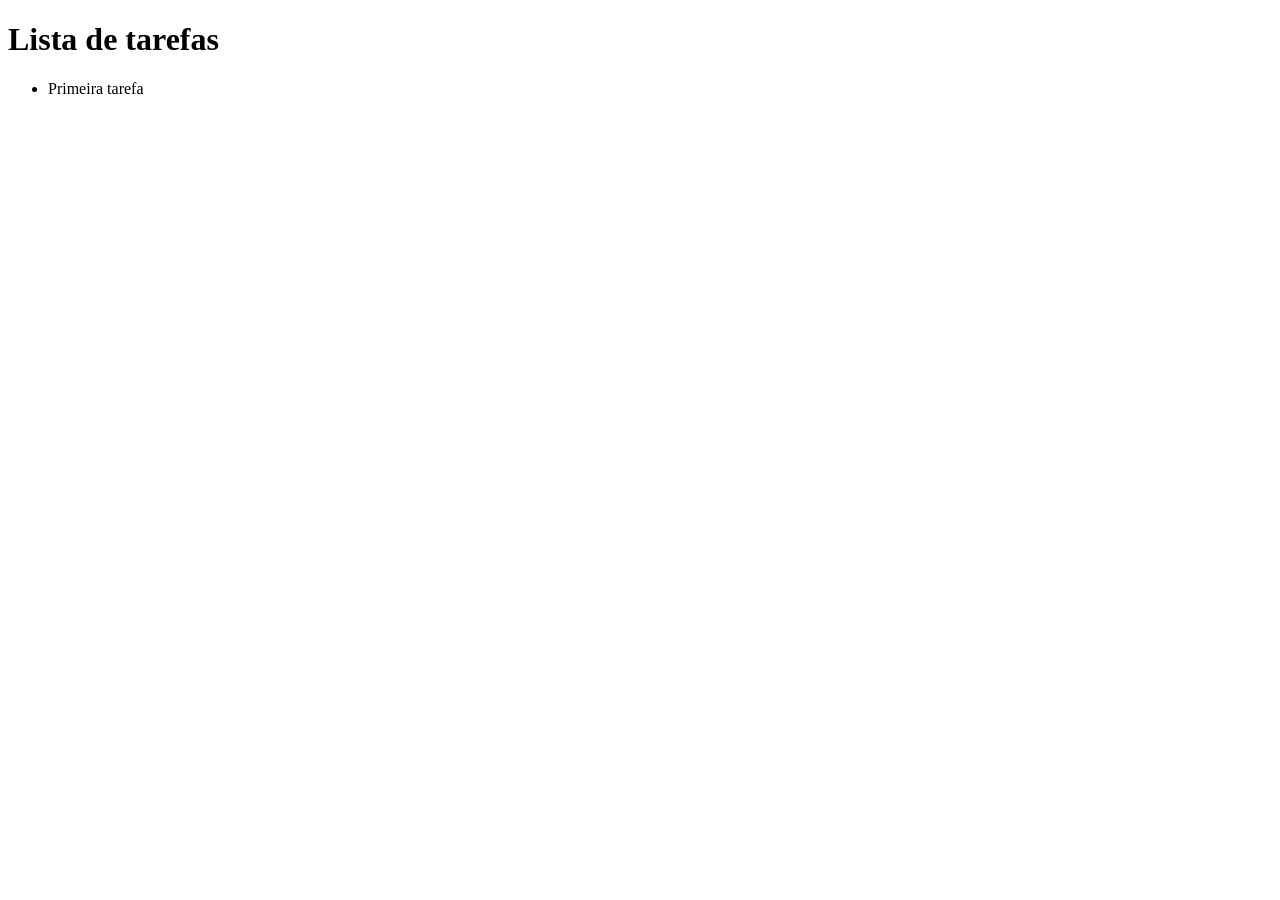
<file: Lista de tarefas/index.html>
<!DOCTYPE html>
<html lang="pt-BR">
<head>
    <meta charset="UTF-8">
    <meta name="viewport" content="width=device-width, initial-scale=1.0">
    <title>Lista de tarefas</title>
</head>
<body>
    <h1>Lista de tarefas</h1>
    <ul>
        <li>Primeira tarefa</li>
    </ul>
</body>
</html>
</file>
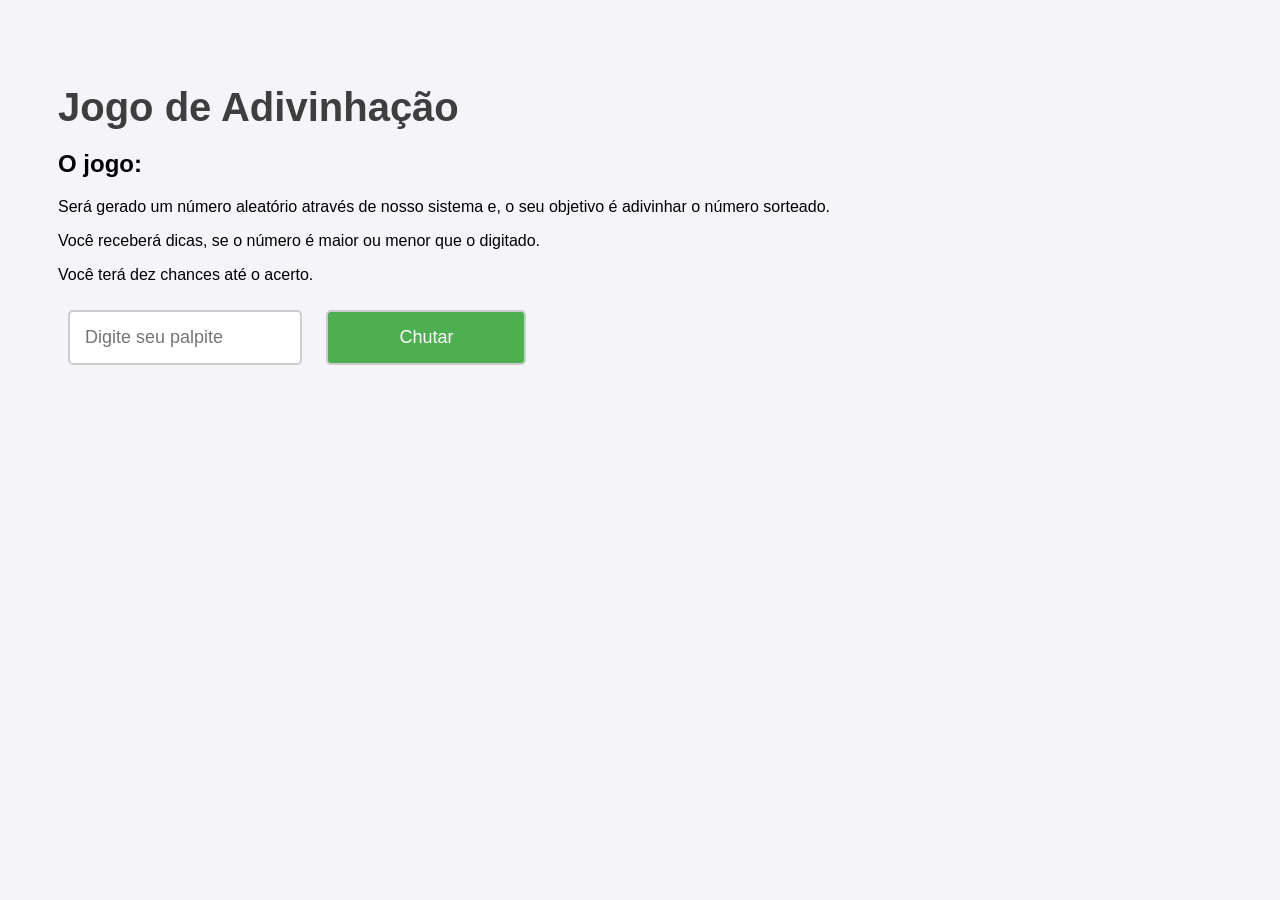
<file: adivinhacao.html>
<!DOCTYPE html>
<html lang="pt-BR">
<head>
    <meta charset="UTF-8">
    <meta name="viewport" content="width=device-width, initial-scale=1.0">
    <title>Jogo de Adivinhação</title>
    <link rel="stylesheet" href="style.css">
</head>
<body>
    <h1>Jogo de Adivinhação</h1>
    <h2>O jogo:</h2>
    <p>Será gerado um número aleatório através de nosso sistema e, o seu objetivo é adivinhar o número sorteado.</p>
    <p>Você receberá dicas, se o número é maior ou menor que o digitado.
    </p>
    <p>Você terá dez chances até o acerto.</p>
    <input type="number" id="valor" placeholder="Digite seu palpite">
    <button id="botaoChutar">Chutar</button>
    <p id="dicasJogo"></p>
    <p id="tentativasRestantes"></p>

    <script src="script.js"></script>
</body>
</html>
</file>
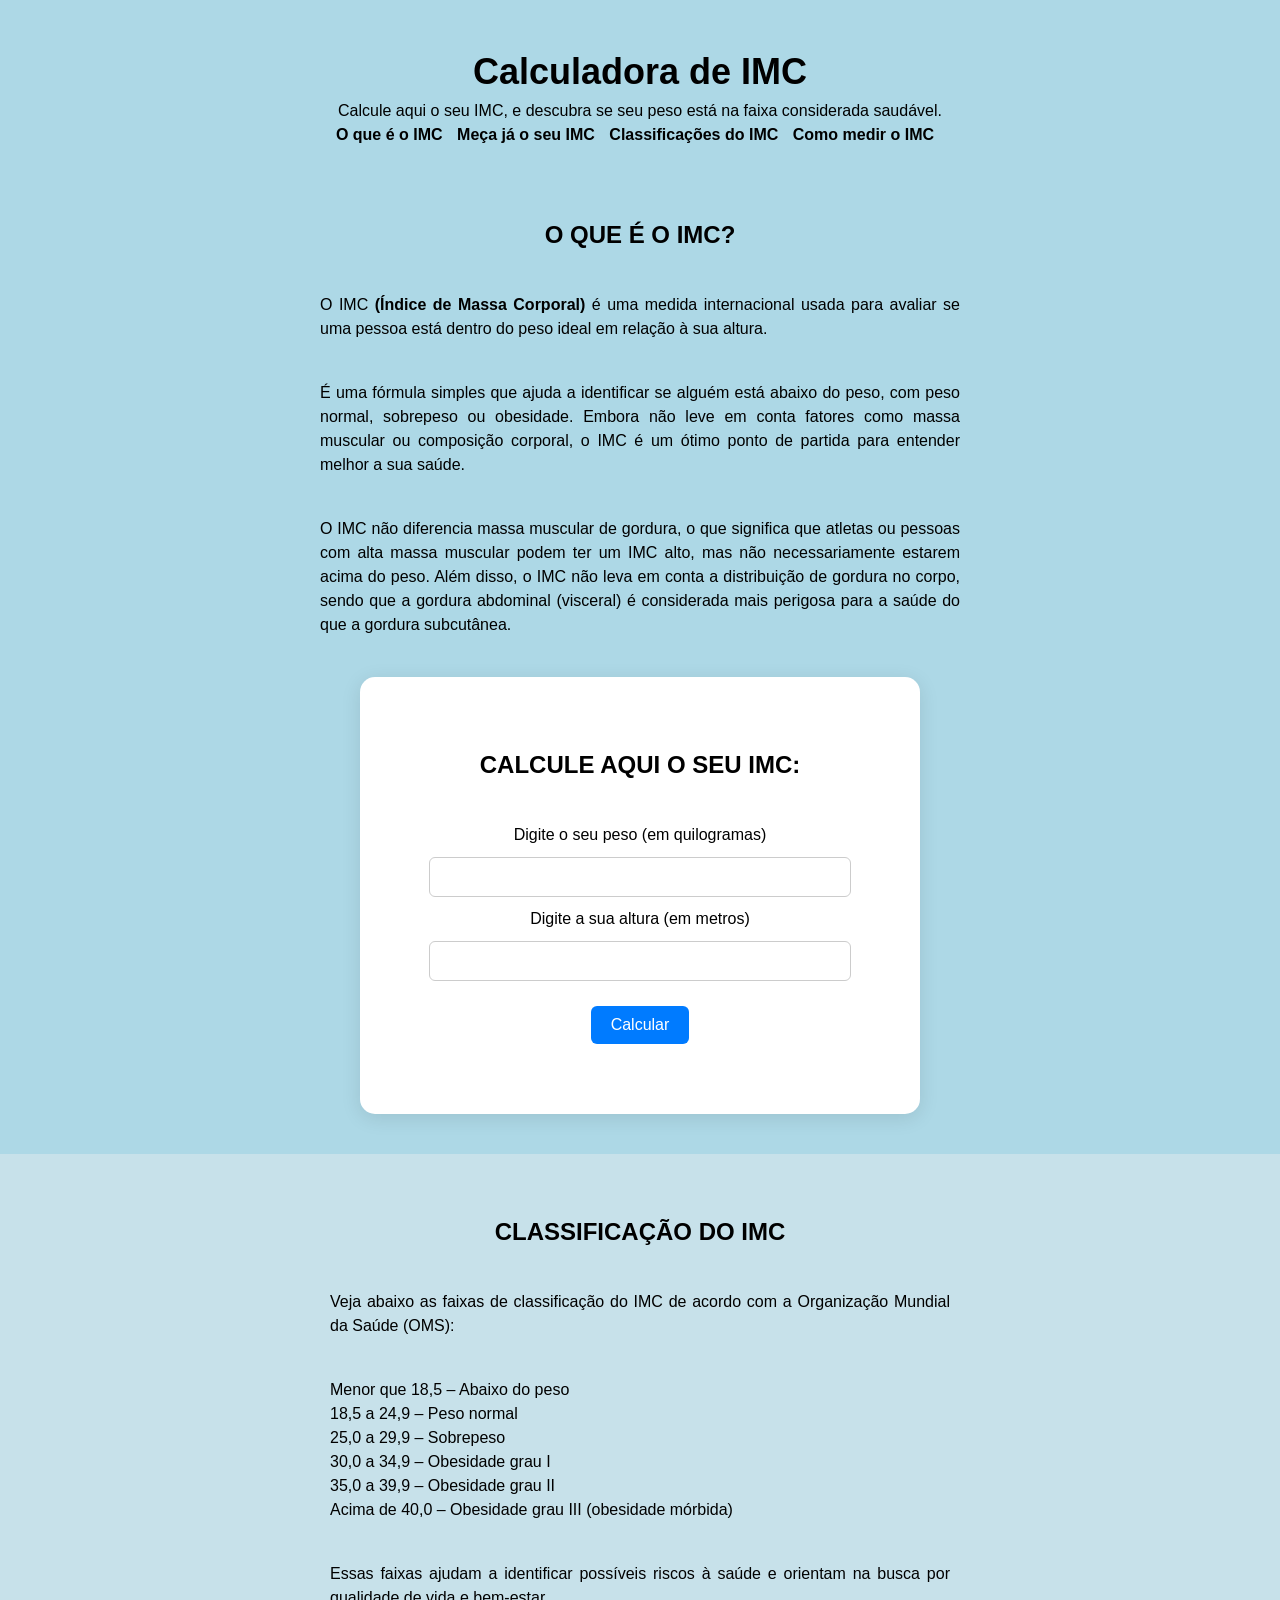
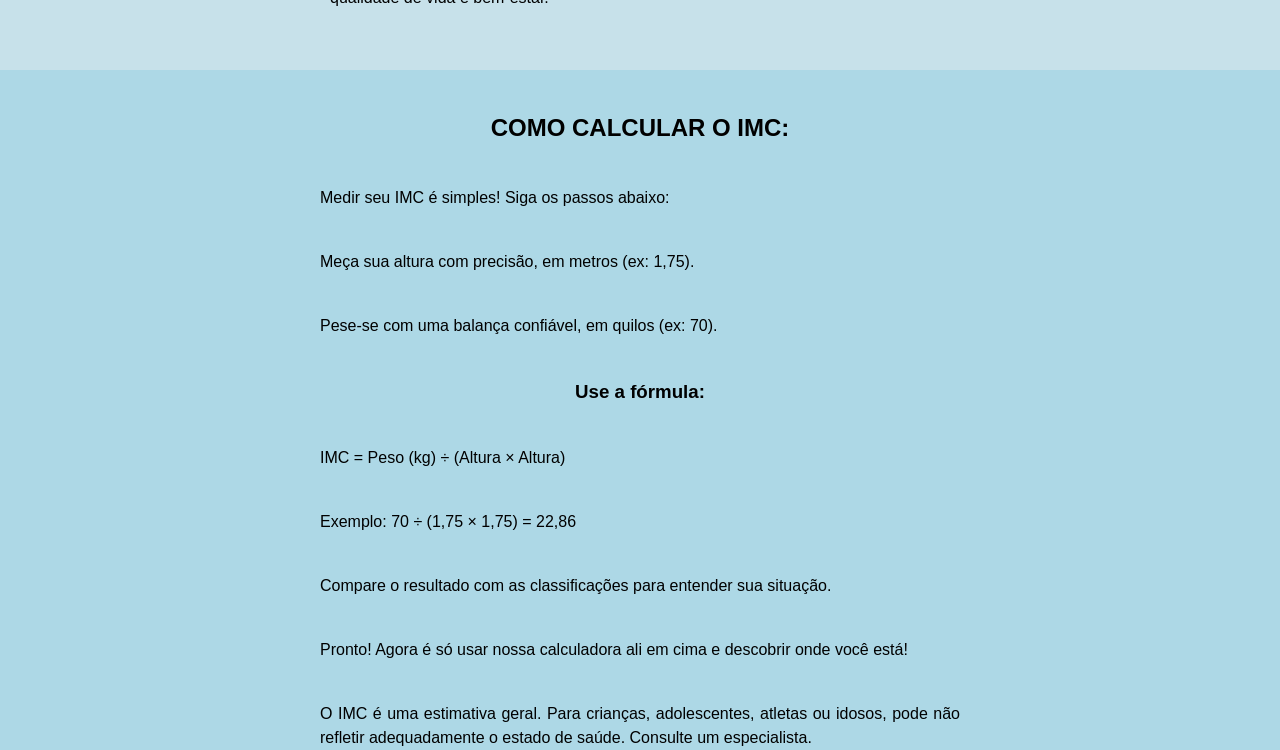
<file: Atividade IMC/CalculaIMC.html>
<!DOCTYPE html>
<html lang="pt-br">
<head>
    <meta charset="UTF-8">
    <meta name="viewport" content="width=device-width, initial-scale=1.0">
    <title>Document</title>
    <script src="CalculaIMC.js"></script>
    <link rel="stylesheet" href="CalculaIMC.css">
</head>
<body>
    <header><h1>Calculadora de IMC</h1>
    <p>Calcule aqui o seu IMC, e descubra se seu peso está na faixa considerada saudável.</p>
    <nav>
    <ul>
        <li><a href="#IMC">O que é o IMC</a></li>
        <li><a href="#Calculadora">Meça já o seu IMC</a></li>
        <li><a href="#classificacao">Classificações do IMC</a></li>
        <li><a href="#comocalcular">Como medir o IMC</a></li>
    </ul>
    </nav>
    </header>

    <main>
        <section id="IMC">
            <h2>O QUE É O IMC?</h2>
            <p>O IMC <b>(Índice de Massa Corporal)</b> é uma medida internacional usada para avaliar se uma pessoa está dentro do peso ideal em relação à sua altura.</p>
            <p>É uma fórmula simples que ajuda a identificar se alguém está abaixo do peso, com peso normal, sobrepeso ou obesidade. Embora não leve em conta fatores como massa muscular ou composição corporal, o IMC é um ótimo ponto de partida para entender melhor a sua saúde.</p>
            <p>O IMC não diferencia massa muscular de gordura, o que significa que atletas ou pessoas com alta massa muscular podem ter um IMC alto, mas não necessariamente estarem acima do peso. Além disso, o IMC não leva em conta a distribuição de gordura no corpo, sendo que a gordura abdominal (visceral) é considerada mais perigosa para a saúde do que a gordura subcutânea. </p>
        </section>
        <section id="Calculadora">

            <h2>CALCULE AQUI O SEU IMC:</h2>

            <label for="peso">Digite o seu peso (em quilogramas)</label>
            <input type="number" id="peso">
            
            <label for="altura">Digite a sua altura (em metros)</label>
            <input type="number" id="altura">

            <button type="button" onclick="calculaIMC()">Calcular</button>

            <p id="resultado"></p>

        </section>

        <section id="classificacao">
            <h2>CLASSIFICAÇÃO DO IMC</h2>
            <p>Veja abaixo as faixas de classificação do IMC de acordo com a Organização Mundial da Saúde (OMS):</p>
        <ol>
            <ul>Menor que 18,5 – Abaixo do peso</ul>
            <ul>18,5 a 24,9 – Peso normal</ul>
            <ul>25,0 a 29,9 – Sobrepeso</ul>
            <ul>30,0 a 34,9 – Obesidade grau I</ul>
            <ul>35,0 a 39,9 – Obesidade grau II</ul>
            <ul>Acima de 40,0 – Obesidade grau III (obesidade mórbida)</ul>
        </ol>
            <p>
            Essas faixas ajudam a identificar possíveis riscos à saúde e orientam na busca por qualidade de vida e bem-estar.
            </p>
    
        </section>
        <section id="comocalcular">
            <h2>COMO CALCULAR O IMC:</h2>
            <p>Medir seu IMC é simples! Siga os passos abaixo:</p>
            <p>Meça sua altura com precisão, em metros (ex: 1,75).</p>
            <p>Pese-se com uma balança confiável, em quilos (ex: 70).</p>
            <h3>Use a fórmula:</h3>
            <p>IMC = Peso (kg) ÷ (Altura × Altura)</p>
            <p>Exemplo: 70 ÷ (1,75 × 1,75) = 22,86</p>
            <p>Compare o resultado com as classificações para entender sua situação.</p>
            <p>Pronto! Agora é só usar nossa calculadora ali em cima e descobrir onde você está!</p>
        </section>
    </main>
    <footer>
        <p>O IMC é uma estimativa geral. Para crianças, adolescentes, atletas ou idosos, pode não refletir adequadamente o estado de saúde. Consulte um especialista.</p>
    </footer>
</body>
</html>
</file>
<file: style.css>
/* Estilos básicos */
body {
    font-family: 'Arial', sans-serif;
    background-color: #f4f4f9;
    padding: 50px;
}

h1 {
    color: #3e3e3e;
    font-size: 2.5em;
    margin-bottom: 20px;
}

input, button {
    padding: 15px;
    font-size: 18px;
    margin: 10px;
    border: 2px solid #ccc;
    border-radius: 5px;
    width: 200px;
}

button {
    background-color: #4CAF50;
    color: white;
    cursor: pointer;
}

button:disabled {
    background-color: #ccc;
}

button:hover {
    background-color: #45a049;
}

#tentativasRestantes {
    font-weight: bold;
    color: #333;
}

#dicasJogo {
    font-size: 1.2em;
    margin-top: 20px;
    color: #333;
    font-weight: bold;
    text-align: center;
}

#dicasJogo {
    color: #ff0000; /* Vermelho para mensagens de erro */
}
</file>
<file: Atividade IMC/CalculaIMC.css>
*{
    margin: 0;
    padding: 0;
}

body{
    font-family: Roboto, sans-serif;
    line-height: 1.5;
    color: black;
    background-color: lightblue;
}

header{
    padding: 30px;
    text-align: center;
}
header h1 {
    font-size: 36px;
    margin-top: 15px;
}
header ul li {
    display: inline;
    margin-right: 10px;
}
header ul li a {
    color: black;
    text-decoration: none;
    font-weight: bold;
}
header ul li a:hover {
    color: royalblue;
    text-decoration: underline;
}

main h2 {
    text-align: center;
    padding: 0px;
    font-weight: 24px;
    margin: 40px auto;
}
main p {
    text-align: justify;
    font-weight: 18px;
    margin: 40px auto;
    width: 50%;
}

ol {
  list-style-position: inside; /* Faz a numeração ficar alinhada com o texto */
  padding-left: 0; /* Remove o recuo da lista */
  text-align: justify; /* Centraliza o conteúdo da lista */
  width: 50%;
}

#classificacao {
  text-align: justify; /* Centraliza os parágrafos */
  padding: 20px;
  background-color: #c7e1ea; /* azul claro de fundo */
}

#classificacao ol {
  list-style-position: inside;
  padding-left: 0;
  margin: 0 auto;
}
  
#Calculadora {
    background-color: white;
    padding: 30px;
    border-radius: 15px;
    box-shadow: 0 4px 20px rgba(0, 0, 0, 0.1);
    max-width: 500px;
    margin: 40px auto;
    width: 50%;
    text-align: center;
}

#Calculadora input[type="number"] {
    display: block;
    width: 80%;
    padding: 10px;
    margin: 10px auto;
    border: 1px solid #ccc;
    border-radius: 6px;
    font-size: 16px;
}

#Calculadora button {
    padding: 10px 20px;
    margin-top: 15px;
    background-color: #007bff;
    color: white;
    border: none;
    border-radius: 6px;
    cursor: pointer;
    font-size: 16px;
    transition: background-color 0.3s ease;
}

#Calculadora button:hover {
    background-color: #0056b3;
}

main h3 
{text-align: center;}

footer{
    text-align: justify;
    width: 50%;
    margin: auto;
}
</file>
